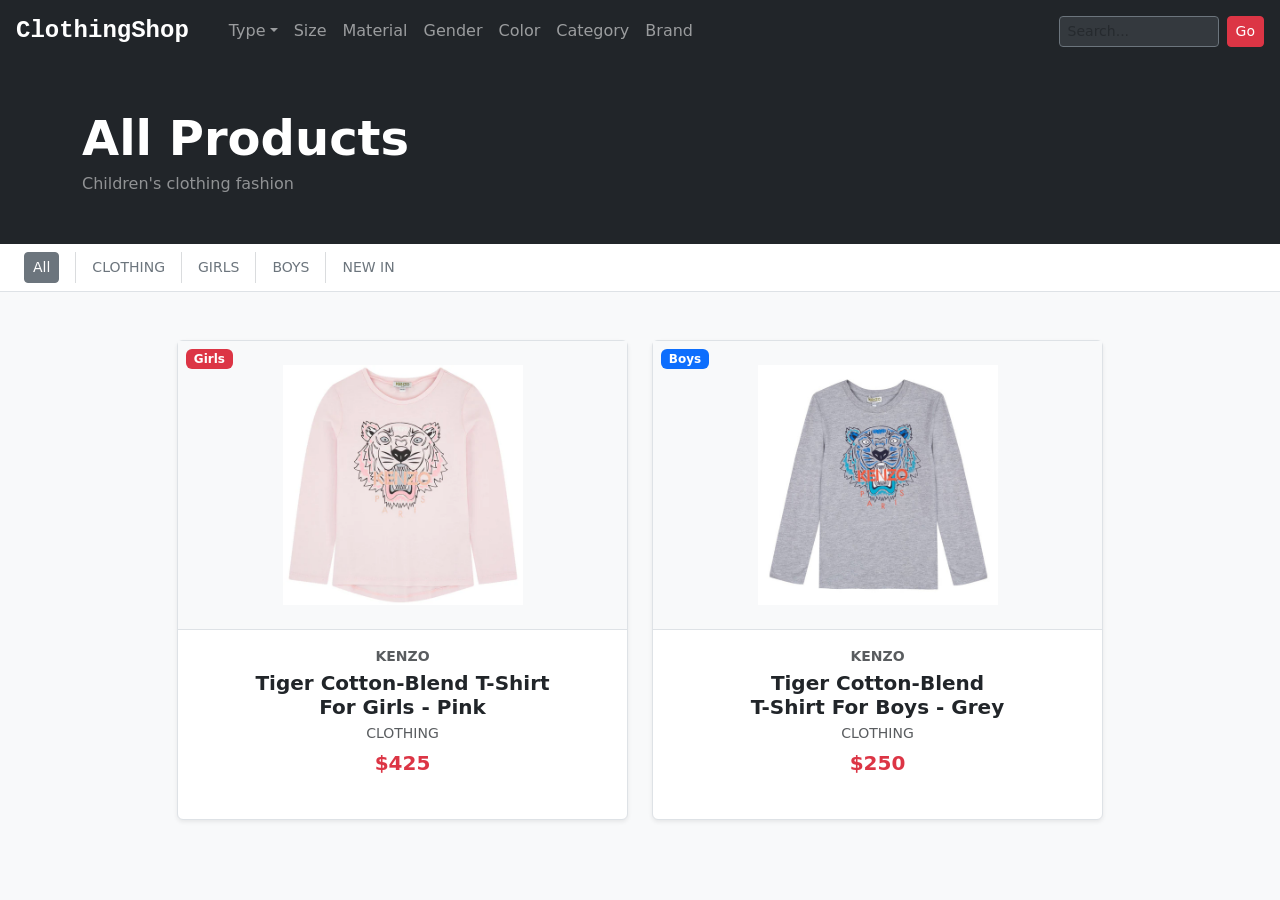
<file: index.html>
<!DOCTYPE html>
<html lang="en">
<head>
  <meta charset="UTF-8" />
  <meta name="viewport" content="width=device-width, initial-scale=1.0"/>
  <title>Assignment 10</title>

  <link href="https://cdn.jsdelivr.net/npm/bootstrap@5.3.8/dist/css/bootstrap.min.css" rel="stylesheet"/>
  <link href="https://cdn.jsdelivr.net/npm/bootstrap-icons@1.11.3/font/bootstrap-icons.min.css" rel="stylesheet"/>

  <style>
    .modal-header-img {
      background: linear-gradient(135deg, #e8423a 0%, #c0392b 100%);
      min-height: 240px;
    }
    .product-img-wrap img { transition: transform .35s ease; }
    .product-card:hover .product-img-wrap img { transform: scale(1.05); }
    .quick-view-hint { opacity: 0; transition: opacity .2s; }
    .product-card:hover .quick-view-hint { opacity: 1; }
  </style>
</head>
<body class="bg-light">


<nav class="navbar navbar-expand-lg bg-dark navbar-dark px-3">
  <a class="navbar-brand fw-bold fs-4 font-monospace" href="#">ClothingShop</a>
  <button class="navbar-toggler" type="button" data-bs-toggle="collapse" data-bs-target="#mainNav">
    <span class="navbar-toggler-icon"></span>
  </button>
  <div class="collapse navbar-collapse" id="mainNav">
    <ul class="navbar-nav me-auto mb-2 mb-lg-0 ms-3">
      <li class="nav-item dropdown">
        <a class="nav-link dropdown-toggle" href="#" role="button" data-bs-toggle="dropdown">Type</a>
        <ul class="dropdown-menu dropdown-menu-dark">
          <li><a class="dropdown-item" href="#">T-Shirts</a></li>
          <li><a class="dropdown-item" href="#">Hoodies</a></li>
          <li><a class="dropdown-item" href="#">Jackets</a></li>
          <li><hr class="dropdown-divider"></li>
          <li><a class="dropdown-item" href="#">All Types</a></li>
        </ul>
      </li>
      <li class="nav-item"><a class="nav-link" href="#">Size</a></li>
      <li class="nav-item"><a class="nav-link" href="#">Material</a></li>
      <li class="nav-item"><a class="nav-link" href="#">Gender</a></li>
      <li class="nav-item"><a class="nav-link" href="#">Color</a></li>
      <li class="nav-item"><a class="nav-link" href="#">Category</a></li>
      <li class="nav-item"><a class="nav-link" href="#">Brand</a></li>
    </ul>
    <form class="d-flex gap-2" role="search">
      <input class="form-control form-control-sm bg-secondary bg-opacity-25 text-white border-secondary"
             type="search" placeholder="Search..." style="width:160px;">
      <button class="btn btn-danger btn-sm" type="submit">Go</button>
    </form>
  </div>
</nav>


<div class="bg-dark text-white py-5 px-4">
  <div class="container">
    <h1 class="display-5 fw-bold mb-1">All Products</h1>
    <p class="text-white-50 mb-0">Children's clothing fashion</p>
  </div>
</div>


<div class="bg-white border-bottom py-2 px-4 d-flex align-items-center gap-3 flex-wrap small text-secondary text-uppercase fw-medium">
  <button class="btn btn-sm btn-outline-secondary active">All</button>
  <span class="vr"></span><span>Clothing</span>
  <span class="vr"></span><span>Girls</span>
  <span class="vr"></span><span>Boys</span>
  <span class="vr"></span><span>New In</span>
</div>


<div class="container py-5">
  <div class="row g-4 justify-content-center">


    <div class="col-12 col-sm-6 col-md-5">
      <div class="card h-100 border shadow-sm product-card" role="button"
           data-bs-toggle="modal" data-bs-target="#modal1" style="cursor:pointer;">
        <div class="bg-light p-4 text-center position-relative product-img-wrap">
          <span class="badge bg-danger position-absolute top-0 start-0 m-2">Girls</span>
          <img src="images/s236223424242185134_p6255_i1_w1600.webp" class="img-fluid"
               style="max-height:240px; object-fit:contain;"
               alt="Kenzo Tiger Cotton-Blend T-Shirt for Girls Pink"/>
        </div>
        <div class="card-body text-center border-top">
          <p class="text-muted small text-uppercase fw-semibold mb-1">Kenzo</p>
          <h5 class="card-title fw-bold mb-1">Tiger Cotton-Blend T-Shirt<br>For Girls - Pink</h5>
          <p class="text-muted small text-uppercase mb-1">Clothing</p>
          <p class="text-danger fw-semibold fs-5 mb-1">$425</p>
          <p class="quick-view-hint text-muted small text-uppercase mb-0">
            <i class="bi bi-eye me-1"></i>Quick View
          </p>
        </div>
      </div>
    </div>


    <div class="col-12 col-sm-6 col-md-5">
      <div class="card h-100 border shadow-sm product-card" role="button"
           data-bs-toggle="modal" data-bs-target="#modal2" style="cursor:pointer;">
        <div class="bg-light p-4 text-center position-relative product-img-wrap">
          <span class="badge bg-primary position-absolute top-0 start-0 m-2">Boys</span>
          <img src="images/s236223424242185134_p6218_i1_w1200.jpg" class="img-fluid"
               style="max-height:240px; object-fit:contain;"
               alt="Kenzo Tiger Cotton-Blend T-Shirt for Boys Grey"/>
        </div>
        <div class="card-body text-center border-top">
          <p class="text-muted small text-uppercase fw-semibold mb-1">Kenzo</p>
          <h5 class="card-title fw-bold mb-1">Tiger Cotton-Blend<br>T-Shirt For Boys - Grey</h5>
          <p class="text-muted small text-uppercase mb-1">Clothing</p>
          <p class="text-danger fw-semibold fs-5 mb-1">$250</p>
          <p class="quick-view-hint text-muted small text-uppercase mb-0">
            <i class="bi bi-eye me-1"></i>Quick View
          </p>
        </div>
      </div>
    </div>

  </div>
</div>


<div class="modal fade" id="modal1" tabindex="-1" aria-labelledby="modal1Label" aria-hidden="true">
  <div class="modal-dialog modal-dialog-centered" style="max-width:480px;">
    <div class="modal-content border-0 rounded-0 overflow-hidden">
      <div class="modal-header-img d-flex align-items-center justify-content-center position-relative p-4">
        <img src="images/s236223424242185134_p6255_i1_w1600.webp" class="img-fluid"
             style="max-height:200px; object-fit:contain; filter:drop-shadow(0 8px 20px rgba(0,0,0,.25));"
             alt="Kenzo Girl T-Shirt"/>
        <button type="button" class="btn-close btn-close-white position-absolute top-0 end-0 m-2"
                data-bs-dismiss="modal" aria-label="Close"></button>
      </div>
      <div class="modal-body p-4">
        <p class="text-muted small text-uppercase fw-semibold mb-1">Kenzo · Clothing</p>
        <h4 id="modal1Label" class="fw-bold mb-2">Tiger Cotton-Blend T-Shirt - Pink</h4>
        <p class="text-muted small mb-3">
          Comfortable and stylish, this girls long-sleeved top by Kenzo Kids is made in soft and comfortable
          pink cotton jersey. It has the designer's iconic tiger logo print with rose gold lettering on the front.
        </p>
        <ul class="list-group list-group-flush mb-3">
          <li class="list-group-item px-0 small"><i class="bi bi-star-fill text-danger me-2"></i>100% premium cotton fabric</li>
          <li class="list-group-item px-0 small"><i class="bi bi-star-fill text-danger me-2"></i>Tiger embroidered graphic</li>
          <li class="list-group-item px-0 small"><i class="bi bi-star-fill text-danger me-2"></i>Round neck, long sleeves</li>
        </ul>


        <p class="text-danger fw-bold fs-4 mb-3" id="price1" data-price="425">$425</p>


        <div id="error1" class="alert alert-warning py-2 small mb-2 d-none" role="alert"></div>

        <div class="input-group" style="max-width:260px;">
          <span class="input-group-text small text-uppercase">Qty</span>
          <input type="number" id="qty1" class="form-control text-center" value="1" min="1" max="10"/>
          <button class="btn btn-danger small text-uppercase" onclick="addToCart(1)">
            <i class="bi bi-cart-plus me-1"></i>Add to Cart
          </button>
        </div>
      </div>
    </div>
  </div>
</div>


<div class="modal fade" id="modal2" tabindex="-1" aria-labelledby="modal2Label" aria-hidden="true">
  <div class="modal-dialog modal-dialog-centered" style="max-width:480px;">
    <div class="modal-content border-0 rounded-0 overflow-hidden">
      <div class="modal-header-img d-flex align-items-center justify-content-center position-relative p-4">
        <img src="images/s236223424242185134_p6218_i1_w1200.jpg" class="img-fluid"
             style="max-height:200px; object-fit:contain; filter:drop-shadow(0 8px 20px rgba(0,0,0,.25));"
             alt="Kenzo Boy T-Shirt"/>
        <button type="button" class="btn-close btn-close-white position-absolute top-0 end-0 m-2"
                data-bs-dismiss="modal" aria-label="Close"></button>
      </div>
      <div class="modal-body p-4">
        <p class="text-muted small text-uppercase fw-semibold mb-1">Kenzo · Clothing</p>
        <h4 id="modal2Label" class="fw-bold mb-2">Tiger Cotton-Blend T-Shirt For Boys - Grey</h4>
        <p class="text-muted small mb-3">
          Long sleeve grey top by Kenzo Kids, made in lightweight jersey with
          the famous tiger logo printed in blue and orange.
        </p>
        <ul class="list-group list-group-flush mb-3">
          <li class="list-group-item px-0 small"><i class="bi bi-star-fill text-danger me-2"></i>Cotton-blend stretch fabric</li>
          <li class="list-group-item px-0 small"><i class="bi bi-star-fill text-danger me-2"></i>Multicolour tiger graphic print</li>
          <li class="list-group-item px-0 small"><i class="bi bi-star-fill text-danger me-2"></i>Crew neck, long sleeves</li>
        </ul>

        <p class="text-danger fw-bold fs-4 mb-3" id="price2" data-price="250">$250</p>
        <div id="error2" class="alert alert-warning py-2 small mb-2 d-none" role="alert"></div>

        <div class="input-group" style="max-width:260px;">
          <span class="input-group-text small text-uppercase">Qty</span>
          <input type="number" id="qty2" class="form-control text-center" value="1" min="1" max="10"/>
          <button class="btn btn-danger small text-uppercase" onclick="addToCart(2)">
            <i class="bi bi-cart-plus me-1"></i>Add to Cart
          </button>
        </div>
      </div>
    </div>
  </div>
</div>

<script src="https://cdn.jsdelivr.net/npm/bootstrap@5.3.8/dist/js/bootstrap.bundle.min.js"
        integrity="sha384-FKyoEForCGlyvwx9Hj09JcYn3nv7wiPVlz7YYwJrWVcXK/BmnVDxM+D2scQbITxI"
        crossorigin="anonymous"></script>

<script src="cart.js"></script>

</body>
</html>
</file>
